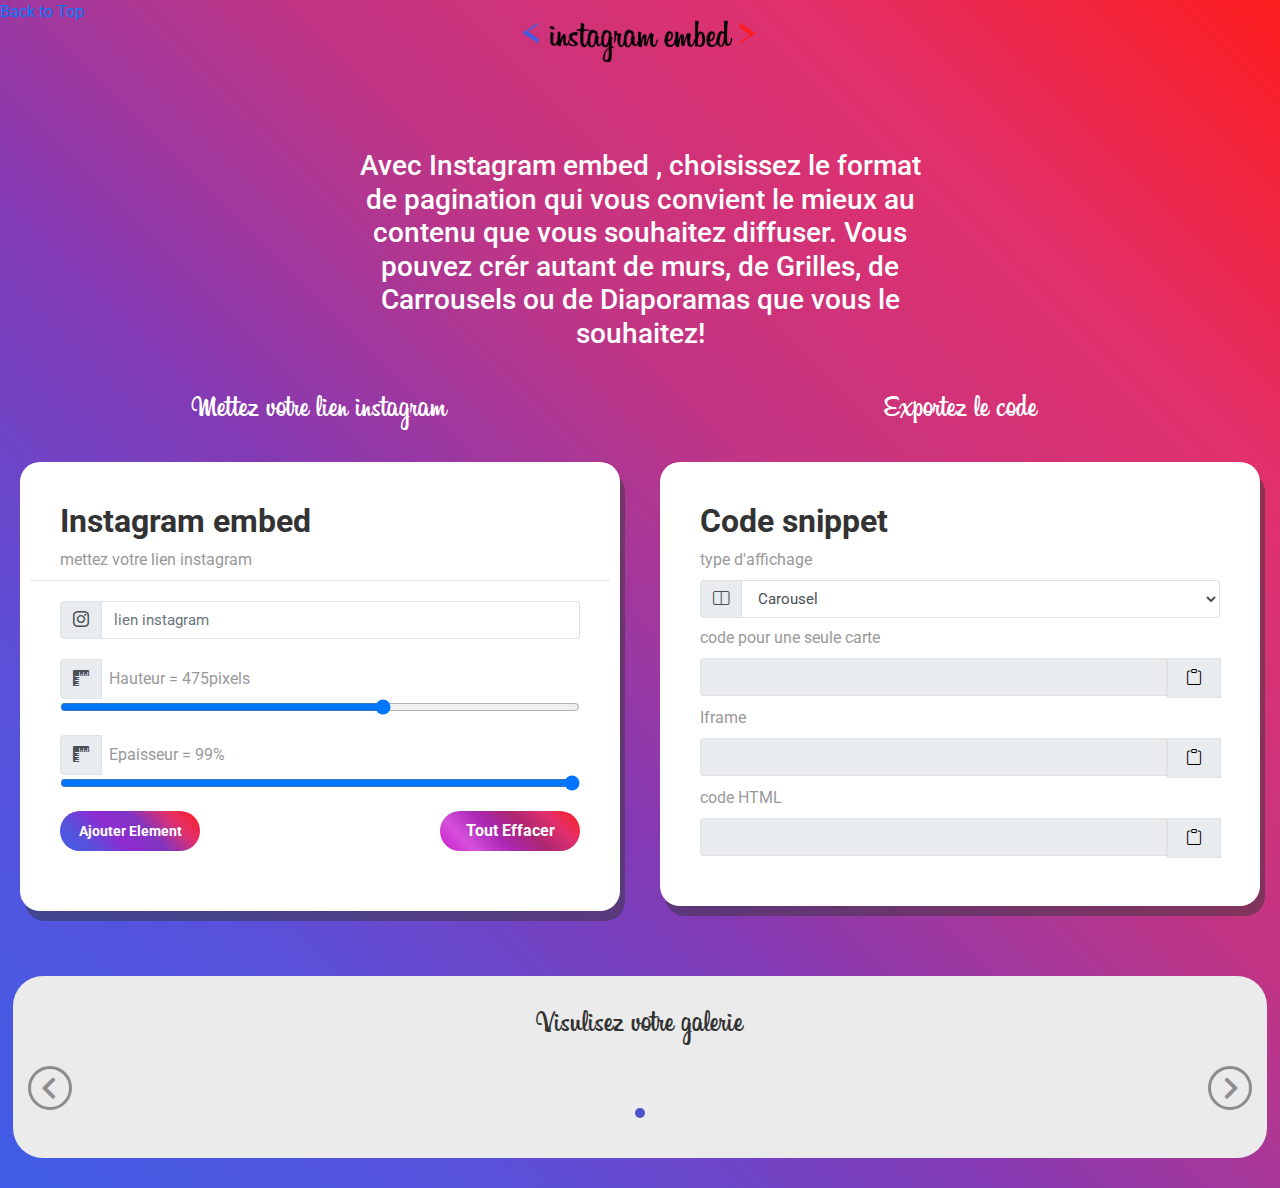
<file: index.html>
<!DOCTYPE html>
<html lang="en">
<head>
<meta charset="utf-8">
<meta name="viewport" content="width=device-width, initial-scale=1, shrink-to-fit=no">
<link rel="stylesheet" href="https://fonts.googleapis.com/css?family=Roboto:400,700">
<title>Instagram Embed</title>
<link rel="stylesheet" href="https://stackpath.bootstrapcdn.com/bootstrap/4.5.0/css/bootstrap.min.css">
<link rel="stylesheet" href="https://maxcdn.bootstrapcdn.com/font-awesome/4.7.0/css/font-awesome.min.css">
<link rel="stylesheet" href="https://cdn.jsdelivr.net/npm/bootstrap-icons@1.8.1/font/bootstrap-icons.css">
<link rel="stylesheet" href="styles.css">
<link rel="stylesheet" href="carousel.css">
<link rel="stylesheet" href="grid.css">
<link rel="icon" type="image/x-icon" href="/Images/favicon.png">

<!--Liens pour carrousell -->
<link rel="stylesheet" href="https://fonts.googleapis.com/css?family=Open+Sans|Varela+Round">

</head>
<header class="navbar fixed-top">
	<img class="logo" src="/Images/logoBlack.png" alt="Logo" srcset="">
</header>
<body>
<!--Faire entrer le lien  -->
<div class="row" id="firstrow">
	<div class="col-md-3">
		<p></p>
	</div>
	<div class="col-md-6">
		<h3 class="text-center" >Avec Instagram embed , choisissez le format de pagination qui vous convient le mieux au contenu que vous souhaitez diffuser. Vous pouvez crér autant de murs, de Grilles, de Carrousels ou de Diaporamas que vous le souhaitez!</h3>
	</div>
	<div class="col-md-3">
		<p></p>
	</div>
</div>
<div class="row" id="secondrow" >

	<div class="col-md-6">
		<h2 class="entete">Mettez votre lien instagram</h2>	<!--Instagram embed bloc-->
		<div class="signup-form ">
			<form onsubmit="return false"  >
				<h2>Instagram embed </h2>
				<p>mettez votre lien instagram</p>
				<hr>
				
				<!--Lien instagram-->
				<div class="form-group">
					<div class="input-group">
						<div class="input-group-prepend">
							<span class="input-group-text">
								<i class="bi bi-instagram"></i>
							</span>                    
						</div>
						<input type="text" class="form-control" name="lieninstagram" placeholder="lien instagram"  id="liensoumis"  >
					</div>
				</div>
				
					
				<!--Type-->
				
		
		
				<!--RANGE1 -->
				<div class="form-group">
					<div class="input-group">
						<div class="input-group-prepend">
							<span class="input-group-text">
								<i class="bi bi-rulers"></i>
							</span>                    
						</div>
						 <p class="dimensionsth">HEIGHT</p>
					</div>
					<input type="range" class="form-control-range" id="dimension" min="100" max="700" value="475" >
				</div>
				<!--RANGE2-->
				<div class="form-group">
					<div class="input-group">
						<div class="input-group-prepend">
							<span class="input-group-text">
								<i class="bi bi-rulers"></i>
							</span>                    
						</div>
						<p class="dimensionstw">width</p>
					</div>
					<input type="range" class="form-control-range" id="dimensionw" min="20" max="99" value="99">
				</div>
				
				<!---->
				
				
				
		
		<!--Fin de bloc des codes -->
		<div class="form-group" id="buttons">
				<button class="btn btn-primary btn-lg" id="btnajouter">Ajouter Element </button>
				<button class="btn btn-primary btn-lg  effacer" id="btneffacer">Tout Effacer</button>
			</div>
		
			</form>
			
			
		</div></div>
	<div class="col-md-6" id="colcodesnipet">
		<h2 class="entete">Exportez le code</h2>
		<div class="signup-form ">
		<form onsubmit="return false" >
			<h2>Code snippet </h2>
			<p> type d'affichage </p>	
			<div class="form-group">
				<div class="input-group">
					<div class="input-group-prepend">
						<span class="input-group-text">
							<i id="typelogo"></i>
						</span>                    
					</div>
					
					<select class="form-control" id="typesoumis" placeholder="Type d'affichage">
						<option>Carousel</option>
						<option><i class="bi bi-grid-3x3"></i>Grid</option>
						<option>blog</option>
						<option>4</option>
						<option>5</option>
					  </select>
				</div>
			</div>
	
			<!--Bloc des codes -->
			<p> code pour une seule carte </p>	
	  <div class="form-group">
		<div class="input-group">
		
		
		<input readonly type="text" class="form-control" id="codesnipet" rows="1" >
		<div class="input-group-prepend">
			<span class="input-group-text">
				<button class="copier" type="button" id="copier" value=""><i class="bi bi-clipboard" id="clip1"></i></button>
			</span>                    
		</div>
	</div>
	  </div>
	  <p> Iframe </p>	
	  <div class="form-group">
		  <div class="input-group">
		  
		  
		  <input readonly type="text" class="form-control" id="codesnipet2" rows="1" >
		  <div class="input-group-prepend">
			  <span class="input-group-text">
				  <button class="copier" type="button" id="copier2" value=""><i class="bi bi-clipboard" id="clip2"></i></button>
			  </span>                    
		  </div>
	  </div>
		</div>
		<p> code HTML </p>	
		<div class="form-group">
					<div class="input-group">
					
					
					<input readonly type="text" class="form-control" id="codesnipethtml" rows="4" >
					<div class="input-group-prepend">
						<span class="input-group-text">
							<button  type="button"class="copier" id="copier3" value=""><i class="bi bi-clipboard" id="clip3"></i></button>
						</span>                    
					</div>
				</div>
				  </div>
	<!--Fin de bloc des codes -->
	
		</form>
		
		
	</div></div>
</div>

<!--Visuel des liens -->
<div class="blocvisuel" id="carouselbloc">
<div class="container-xl">
	<h2 class="entete">Visulisez votre galerie</h2>
	<div class="row">
		<div class="col-md-12 mx-auto"id="coloneprinc">
			<div id="myCarousel" class="carousel slide" data-ride="carousel" data-interval="0">
			<!-- Carousel indicators -->
			<ol class="carousel-indicators"id="carousel-indicators">
				<li data-target="#myCarousel" data-slide-to="0" class="active"></li>
				
			
			</ol>   
			<!-- Wrapper for carousel items -->
			<div class="carousel-inner"  id="carousel-inner">
				<div class="carousel-item active">
					<div class="row"  id="row1">
					<!--	<div class="col-lg-4">  -->
					<!--	<div class="thumb-wrapper"id="thumb-wrapper0">      -->	
														
							
						
						
						<!-- FIN THUMB WRAPPER-->
					</div>
				</div>
				
			</div>
			<!-- Carousel controls -->
			<a class="carousel-control-prev" href="#myCarousel" data-slide="prev">
				<i class="fa fa-angle-left"></i>
			</a>
			<a class="carousel-control-next" href="#myCarousel" data-slide="next">
				<i class="fa fa-angle-right"></i>
			</a>
		</div>
		</div>
	</div>
</div>
</div>
<div class="blocvisuel" id="igpostsbloc">
	<h2 class="entete">Visulisez votre galerie</h2>
       <div class="instagramposts" id="instagramposts">
                        <div class="row" id="rowigposts">	
                            </div>              
        </div>
</div>

<!--Fin de visuel des liens  -->
</body>
<script src="jQueryb.js"></script>
<script src="Animations.js"></script>
<script src="list.js"></script>
<script src="https://code.jquery.com/jquery-3.5.1.min.js"></script>
<script src="https://cdn.jsdelivr.net/npm/popper.js@1.16.0/dist/umd/popper.min.js"></script>
<script src="https://stackpath.bootstrapcdn.com/bootstrap/4.5.0/js/bootstrap.min.js"></script>

</html>
</file>
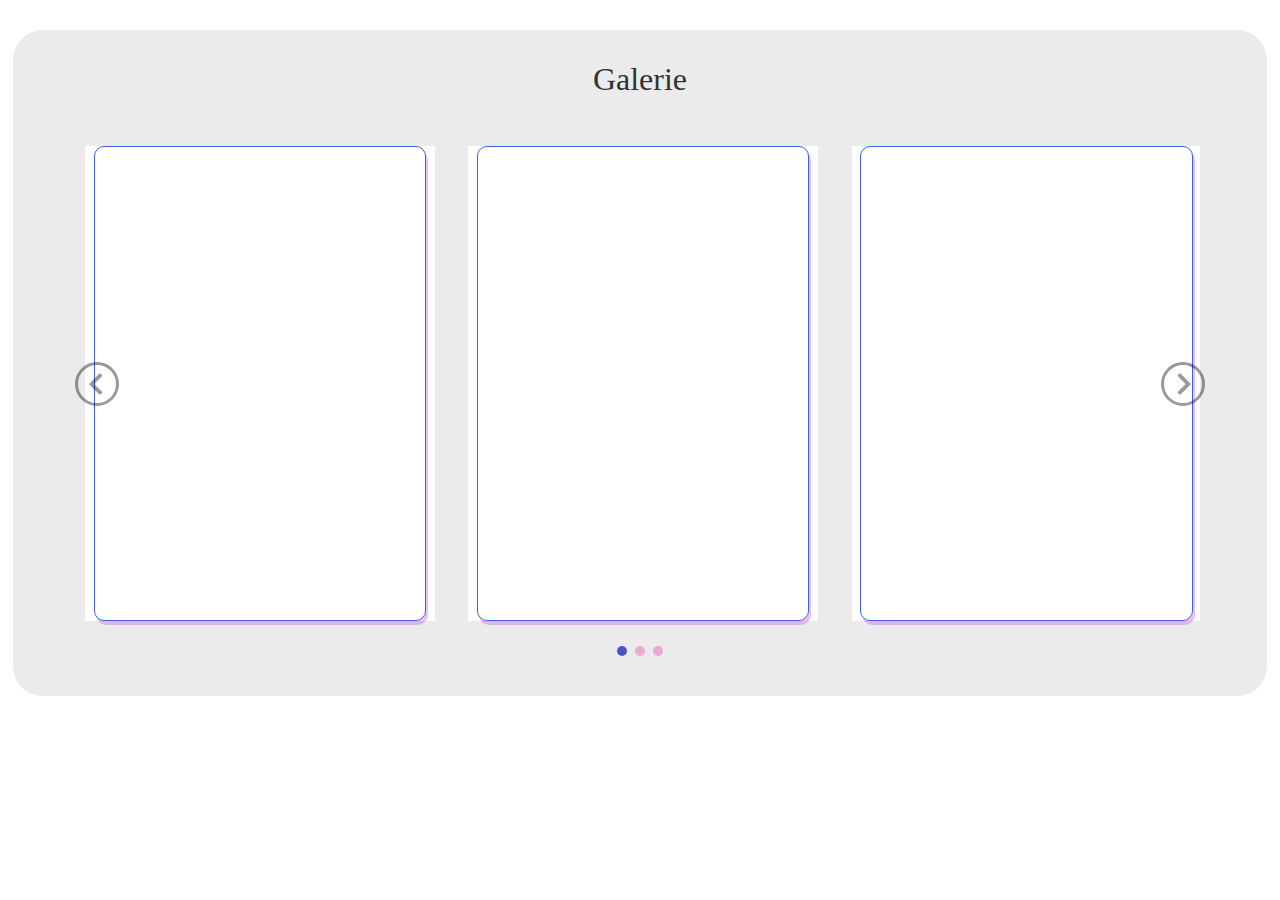
<file: carousel.html>
<!DOCTYPE html>
<html lang="en">
<head>
    <meta charset="UTF-8">
    <meta http-equiv="X-UA-Compatible" content="IE=edge">
    <meta name="viewport" content="width=device-width, initial-scale=1.0">
    <link rel="stylesheet" href="https://stackpath.bootstrapcdn.com/bootstrap/4.5.0/css/bootstrap.min.css">
<link rel="stylesheet" href="https://maxcdn.bootstrapcdn.com/font-awesome/4.7.0/css/font-awesome.min.css">
<link rel="stylesheet" href="carousel.css">

    <title>Document</title>
    
</head>
<body>
    <div class="blocvisuel" id="carouselbloc">
        <div class="container-xl">
            <h2 class="entete">Galerie</h2>
            <div class="row">
                <div class="col-md-12 mx-auto" id="coloneprinc">
                    <div id="myCarousel" class="carousel slide" data-ride="carousel" data-interval="0">
                    <!-- Carousel indicators -->
                    <ol class="carousel-indicators" id="carousel-indicators">
                        <li data-target="#myCarousel" data-slide-to="0" class="active"></li>
                        
                    
                    <li data-target="#mycarousel" data-slide-to="1"></li>
                    <li data-target="#mycarousel" data-slide-to="2"></li></ol>   

                </ol>   
                    <!-- Wrapper for carousel items -->
                    <div class="carousel-inner" id="carousel-inner">
                        <div class="carousel-item active">
                            <div class="row" id="row1">
                            
                            <div class="col-lg-4"><div class="thumb-wrapper" id="thumb-wrapper0" style="width: 99%; height: 475px;"><div class="bloco"><iframe class="instagram-media instagram-media-rendered" id="instagram-embed-0" src="https://www.instagram.com/p/CV0almdPMAz/embed/captioned/?cr=1&amp;v=14&amp;wp=243&amp;rd=http%3A%2F%2Flocalhost%3A5500&amp;rp=%2FList.html#%7B%22ci%22%3A0%2C%22os%22%3A555.6000001430511%2C%22ls%22%3A353.10000014305115%2C%22le%22%3A388.10000014305115%7D" allowtransparency="true" allowfullscreen="true" frameborder="0" data-instgrm-payload-id="instagram-media-payload-0" scrolling="no" <="" iframe=""></div></iframe></div></div></div><div class="col-lg-4"><div class="thumb-wrapper" id="thumb-wrapper1" style="width: 99%; height: 475px;"><div class="bloco"><iframe class="instagram-media instagram-media-rendered" id="instagram-embed-0" src="https://www.instagram.com/p/CV0almdPMAz/embed/captioned/?cr=1&amp;v=14&amp;wp=243&amp;rd=http%3A%2F%2Flocalhost%3A5500&amp;rp=%2FList.html#%7B%22ci%22%3A0%2C%22os%22%3A555.6000001430511%2C%22ls%22%3A353.10000014305115%2C%22le%22%3A388.10000014305115%7D" allowtransparency="true" allowfullscreen="true" frameborder="0" data-instgrm-payload-id="instagram-media-payload-0" scrolling="no" <="" iframe=""></div></iframe></div></div></div><div class="col-lg-4"><div class="thumb-wrapper" id="thumb-wrapper2" style="width: 99%; height: 475px;"><div class="bloco"><iframe class="instagram-media instagram-media-rendered" id="instagram-embed-0" src="https://www.instagram.com/p/CV0almdPMAz/embed/captioned/?cr=1&amp;v=14&amp;wp=243&amp;rd=http%3A%2F%2Flocalhost%3A5500&amp;rp=%2FList.html#%7B%22ci%22%3A0%2C%22os%22%3A555.6000001430511%2C%22ls%22%3A353.10000014305115%2C%22le%22%3A388.10000014305115%7D" allowtransparency="true" allowfullscreen="true" frameborder="0" data-instgrm-payload-id="instagram-media-payload-0" scrolling="no" <="" iframe=""></div></iframe></div></div></div></div>
                        </div>
                        
                    <div class="carousel-item"><div class="row" id="row2"><div class="col-lg-4"><div class="thumb-wrapper" id="thumb-wrapper3" style="width: 99%; height: 475px;"><div class="bloco"><iframe class="instagram-media instagram-media-rendered" id="instagram-embed-0" src="https://www.instagram.com/p/CV0almdPMAz/embed/captioned/?cr=1&amp;v=14&amp;wp=243&amp;rd=http%3A%2F%2Flocalhost%3A5500&amp;rp=%2FList.html#%7B%22ci%22%3A0%2C%22os%22%3A555.6000001430511%2C%22ls%22%3A353.10000014305115%2C%22le%22%3A388.10000014305115%7D" allowtransparency="true" allowfullscreen="true" frameborder="0" data-instgrm-payload-id="instagram-media-payload-0" scrolling="no" <="" iframe=""></div></iframe></div></div></div></div></div></div>
                    <!-- Carousel controls -->
                    <a class="carousel-control-prev" href="#myCarousel" data-slide="prev">
                        <i class="fa fa-angle-left"></i>
                    </a>
                    <a class="carousel-control-next" href="#myCarousel" data-slide="next">
                        <i class="fa fa-angle-right"></i>
                    </a>
                </div>
                </div>
            </div>
        </div>
        </div>
</body>
<script src="https://code.jquery.com/jquery-3.5.1.min.js"></script>
<script src="https://stackpath.bootstrapcdn.com/bootstrap/4.5.0/js/bootstrap.min.js"></script>
</html>
</file>
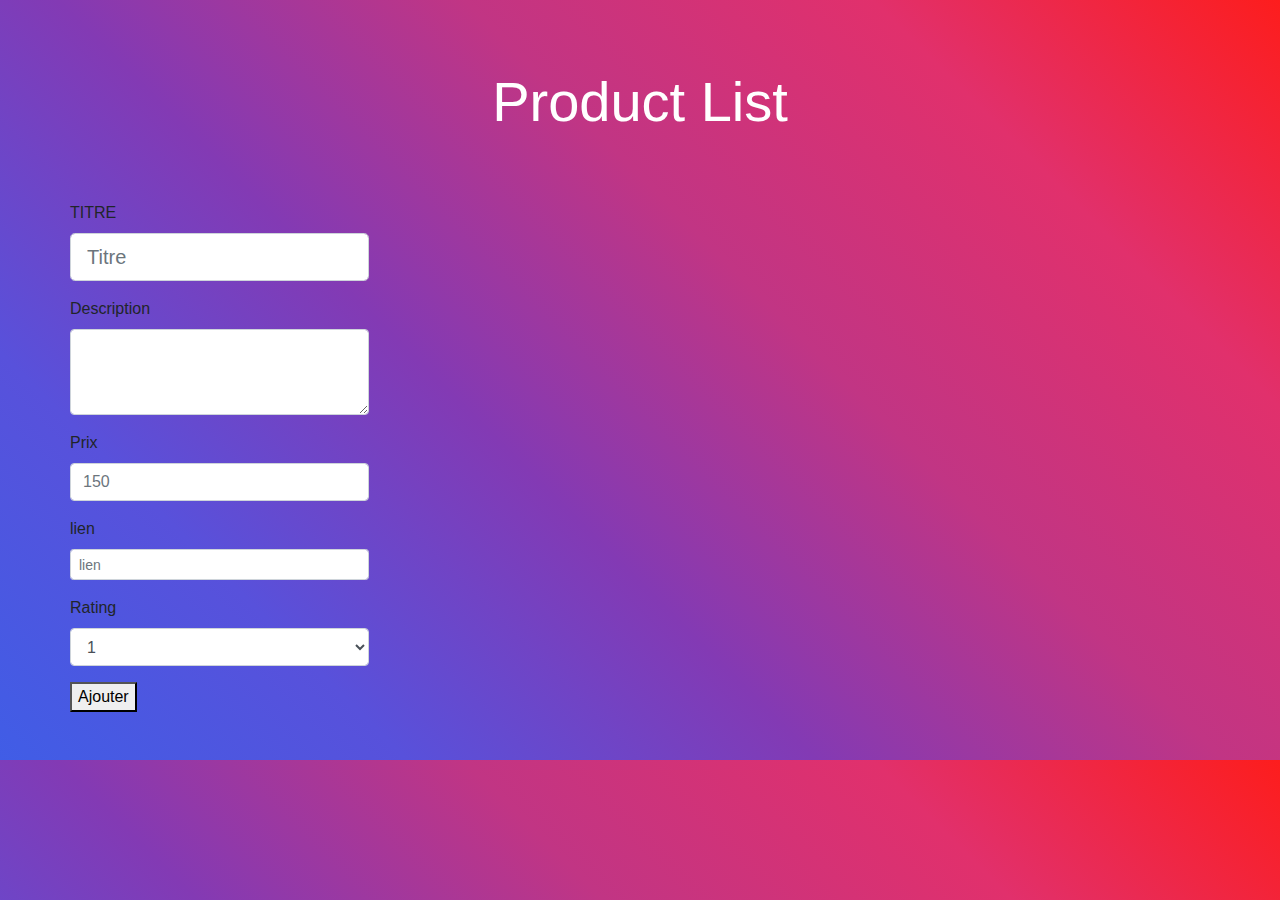
<file: List.html>
<!DOCTYPE html>
<html lang="en">
<head>
    <meta charset="UTF-8">
    <meta http-equiv="X-UA-Compatible" content="IE=edge">
    <meta name="viewport" content="width=device-width, initial-scale=1.0">
    <title>list</title>
    <link rel="stylesheet" href="styles.css">
    <link rel="stylesheet" href="https://stackpath.bootstrapcdn.com/bootstrap/4.3.1/css/bootstrap.min.css">
    <link rel="stylesheet" href="	https://cdnjs.cloudflare.com/ajax/libs/font-awesome/4.0.3/css/font-awesome.css">
    <link rel="stylesheet" href="https://cdn.jsdelivr.net/npm/bootstrap-icons@1.8.1/font/bootstrap-icons.css">
</head>
<body>
    <div class="container py-5">
        <div class="row text-center text-white mb-5">
            <div class="col-lg-7 mx-auto">
                <h1 class="display-4">Product List</h1>
                <div class="image">
                
            </div>
<script async src="//www.instagram.com/embed.js"></script>
            </div>
        </div>
        
        <div class="row">
            <div class="col-lg-10 mx-auto">
                <!-- List group-->
                <ul class="list-group shadow" id="listeproduits">
                    
                    
                  
                    <!-- Liste d'elements qui seront placés sur javascript -->
                   
                    
                  
                </ul> <!-- End -->
            </div>

            <div class="col-log-10">
                <form  class="modif">
                <div class="form-group">
                  <label for="exampleInputEmail1">TITRE</label>
                  <input class="form-control form-control-lg" type="text" placeholder="Titre"id="titresoumis">
                </div>
                <div class="form-group">
                    <label for="exampleFormControlTextarea1">Description</label>
                    <textarea class="form-control" id="descriptionsoumise" rows="3"></textarea>
                </div>
                <div class="form-group">

                    <label for="prixsoumis">Prix</label>
                    <input class="form-control" type="number" placeholder="150" id="prixsoumis">
                </div>

                <div class="form-group">
                    <label for="liensoumis">lien</label>
                    <input class="form-control form-control-sm" type="text" placeholder="lien"  id="liensoumis">
                </div>

                

                
                <div class="form-group">
                    <label for="ratingsoumis">Rating</label>
                    <select class="form-control" id="ratingsoumis">
                      <option>1</option>
                      <option>2</option>
                      <option>3</option>
                      <option>4</option>
                      <option>5</option>
                    </select>
                  </div>
                
              </form>
              <button  class="btnabc"id="btnajouter">Ajouter</button>
            </div>
            
        </div>
    </div>

    
</body>
<script src="list.js"></script>
<script src="https://stackpath.bootstrapcdn.com/bootstrap/4.3.1/js/bootstrap.bundle.min.js"></script>
<script src="https://cdnjs.cloudflare.com/ajax/libs/jquery/3.2.1/jquery.min.js"></script>
</html>
</file>
<file: styles.css>
@font-face{
	font-family: "billabong";
	src:url(/Billabong-Font/Billabong.ttf);
}





.blocliens{
	width: fit-content;
    margin: 0 auto;
}






.dimensionsth,.dimensionstw{
    margin-top: 0.5rem;
    margin-bottom: 0.5rem;
    padding-left: 0.5rem;
}



.copier,#copiertout{
    width: fit-content;
    background-color: transparent;
    border: none;
}
.copier:hover{
    width: fit-content;
    background-color: rgba(0, 0, 0, 0.144);
    border: none;
}



.copier:active{
    width: fit-content;
    background-color: rgba(30, 181, 241, 0.144);
    border: none;
}



   /*    visuel */


.text-center{

	padding: 10px;
	margin: 10px;
}

#firstrow{
	margin-top: 105px;
}

   .thumb-wrapper{
       width:99% ;
       height:470px;
   }


/*LOGO*/
header{
	width: 100%;
	display: flex;
	background-color: rgba(255, 255, 255, 0);
	/*box-shadow: 0px 0px 2px #aaaaaa8a ;*/
	margin-bottom: 20px;
	top:0px;
	z-index: 2;
	
}

.logo{
	width: 16%;
	min-width: 250px;
	
	margin: 0 auto;
	padding: 5px;
	
}
 .entete{
	 font-family: "billabong";
	 
	 text-align: center;
	 padding-top: 6px;
	 padding: 5px;
	margin-top: 15px;
 }

 .container-xl .entete{
	font-family: "billabong";
	 color: #333;
	text-align: center;
	padding-top: 6px;
	padding: 5px;
   margin-top: 15px;
 }





.thumb-content p{
    color: rgb(0, 0, 0);
}

.thumb-content h4{
    color: brown;
}
    /*    Fin de visuel */








	.col-md-6{
		height: fit-content;

	}















    /*    Faire entrer les liens */
  
body {
	color: #fff;
	background: #19aa8d;
	font-family: 'Roboto', sans-serif;
	background:linear-gradient(45deg, #405de6, #5851db, #833ab4, #c13584, #e1306c, #fd1d1d);
}
.form-control {
	font-size: 15px;
}
.form-control, .form-control:focus, .input-group-text {
	border-color: #e1e1e1;
}
.form-control, .btn {        
	border-radius: 3px;
}
.signup-form {
	min-width: 300px;
	max-width: 600px;
	margin: 0 auto;
	padding: 20px 0;
    border-radius: 40px;
		
}
.signup-form form {
	color: #999;
	border-radius: 20px;
	margin-bottom: 15px;
	background: #fff;
	box-shadow: 0px 2px 2px rgba(0, 0, 0, 0.3);
	padding: 40px;
    box-shadow:5px 10px  rgba(51, 51, 51, 0.466);
}
.signup-form h2 {
	color: #333;
	font-weight: bold;
	margin-top: 0;
}
.signup-form hr {
	margin: 0 -30px 20px;
}
.signup-form .form-group {
	margin-bottom: 20px;
}
#colcodesnipet .signup-form .form-group {
	margin-bottom: 8px;
}
.signup-form label {
	font-weight: normal;
	font-size: 15px;
}
.signup-form .form-control {
	min-height: 38px;
	box-shadow: none !important;
}	
.signup-form .input-group-addon {
	max-width: 42px;
	text-align: center;
}	
.signup-form .btn, .signup-form .btn:active {        
	font-size: 14px;
	font-weight: bold;
	background: linear-gradient(45deg, #405de6, #5851db, #8f2bd1, #8235c1, #e1306c, #fd1d1d);
	border: none;
	min-width: 140px;
	border-radius: 2rem;
}


#btneffacer{
	font-size: 16px;
	font-weight: bold;
	background: linear-gradient(45deg, #ca1bca, #d651db, #a928b4, #ad2673, #e1306c, #fd1d1d);
	border: none;
	min-width: 140px;
	border-radius: 2rem;
}
#btneffacer:hover{
	font-size: 16px;
	font-weight: bold;
	background: linear-gradient(45deg, #881288, #823085, #59145f, #6d1748, #701835, #7a0e0e);
	border: none;
	min-width: 140px;
	border-radius: 2rem;
}

.signup-form .btn:hover, .signup-form .btn:focus {
	background:linear-gradient(90deg, #833ab4, #5851db,#405de6);
}
.signup-form a {
	color: rgb(255, 255, 255);	
	text-decoration: underline;
}
.signup-form a:hover {
	text-decoration: none;
}
.signup-form form a {
	color: #19aa8d;
	text-decoration: none;
}	
.signup-form form a:hover {
	text-decoration: underline;
}
.signup-form .fa {
	font-size: 21px;
}
.signup-form .fa-paper-plane {
	font-size: 18px;
}
.signup-form .fa-check {
	color: #fff;
	left: 17px;
	top: 18px;
	font-size: 7px;
	position: absolute;
}
 /*   fin de  Faire entrer les liens */

 
  
  


  /* croorectionmarge */
  .row{
	margin-right: 0;
    margin-left: 0;
  }






  .navbar.fixed-top{
	  background:transparent;
  }

  .navbar.fixed-top.top-nav-collapse{
	  background: white;
  }




  .container-xl {
    max-width: 1400px;
}



/* THIRDROW*/
#thirdrow .signup-form {
    min-width: 300px;
    max-width: 900px;
    margin: 0 auto;
    padding: 20px 0;
    border-radius: 40px;
}

p {
    margin-top: 0;
    margin-bottom: 0.5rem;
}
#buttons{
	display: flex;
	justify-content: space-between;
}
</file>
<file: carousel.css>
/* Elements de carousel */



.blocvisuel{
    padding: 10px;
 background: #ebebeb;
 font-family: "Open Sans", sans-serif;
 border-radius: 30px;
 width: 98%;
 margin: 30px auto;
}
#carouselbloc .entete {
    font-family: "billabong";
    color: #333;
    text-align: center;
    padding-top: 6px;
    padding: 5px;
    margin-top: 15px;
}
 #carouselbloc .row {
   
    display: flex;
    flex-wrap: wrap;
    margin-right: -15px;
    margin-left: -15px;
}
#coloneprinc {
    position: relative;
    width: 100%;
    padding-right: 5px;
    padding-left: 5px;
}







#carouselbloc .carousel {
    margin: 30px auto 60px;
    padding: 0 5px;
}
.carousel-indicators {
    bottom: -50px;
}


 
.carousel {
	margin: 30px auto 60px;
	padding: 0 5px;
}
.carousel .carousel-item {
	text-align: center;
	overflow: hidden;
}
.carousel .carousel-item h4 {
	font-family: 'Varela Round', sans-serif;
}
.carousel .carousel-item img {
	max-width: 100%;
	display: inline-block;
}
.carousel .carousel-item .btn {
	border-radius: 0;
	font-size: 12px;
	text-transform: uppercase;
	font-weight: bold;
	border: none;
	background: #a177ff;
	padding: 6px 15px;
	margin-top: 5px;
}
.carousel .carousel-item .btn:hover {
	background: #8c5bff;
}
.carousel .carousel-item .btn i {
	font-size: 14px;
	font-weight: bold;
	margin-left: 5px;
}
.carousel .thumb-wrapper {
	margin: 5px;
	/*text-align: left;*/
	background: #fff;
	/*box-shadow: 0px 0px 0px rgba(0,0,0,0.1);  */
    
}
.carousel .thumb-content {
	padding: 15px;
	font-size: 13px;
}

.carousel-control-prev i, .carousel-control-next i {
	font-size: 36px;
	position: absolute;
	top: 50%;
	display: inline-block;
	margin: -19px 0 0 0;
	z-index: 5;
	left: 0;
	right: 0;
	color: rgba(0, 0, 0, 0.8);
	text-shadow: none;
	font-weight: bold;
}
.carousel-control-prev i {
	margin-left: -3px;
}
.carousel-control-next i {
	margin-right: -3px;
}

.carousel-indicators li, .carousel-indicators li.active {
	width: 10px;
	height: 10px;
	border-radius: 50%;
	margin: 4px;
	border: none;
}
.carousel-indicators li {	
	background: #e96ab8;
}
.carousel-indicators li.active {	
	background: rgb(73, 82, 201);
}
   

.bloco{
    width: 95%;
    height:100%;
  
    border:1px solid #405de6;
    box-shadow:2px 4px rgba(203, 88, 231, 0.37);
    border-radius: 10px;
    margin: 0 auto;
      
  }
  .instagram-media.instagram-media-rendered{
    height:95%;
    width:95%;
    position:relative;
  }

  .carousel-control-prev, .carousel-control-next {
	height: 44px;
	width: 44px;
	background: none;	
	margin: auto 0;
	border-radius: 50%;
	border: 3px solid rgba(0, 0, 0, 0.8);
}
</file>
<file: grid.css>
.igpost{
    height: 350px;
    border: 1px solid black ;
    margin:  1px  auto;
}


.instagramposts{
    width: 80%;
    margin: 0 auto;
    
}



.instagramposts .instagram-media.instagram-media-rendered{
    height:100%;
    width:100%;
    position:relative;
  }




 .instagramposts .col-4{    
  padding-right: 1px;
  padding-left: 1px;
  }


  
 .instagramposts .col-md-4{    
    padding-right: 1px;
    padding-left: 1px;
    }

.instagramposts .bloco{
    width: 100%;
    height:100%;
  
    border: 0px;
    box-shadow:0px 0px rgba(203, 88, 231, 0.37);
    border-radius: 0px;
    margin: 0 auto;
      
  }


  .blocvisuel .entete {
    font-family: "billabong";
    color: #333;
    text-align: center;
    padding-top: 6px;
    padding: 5px;
    margin-top: 15px;
}
  
 #igpostsbloc {
    padding: 10px;
    margin-top: 40px;
    /* background: #ebebeb; */
    font-family: "Open Sans", sans-serif;
    border-radius: 30px;
    width: 98%;
    margin: 30px auto;
}
</file>
